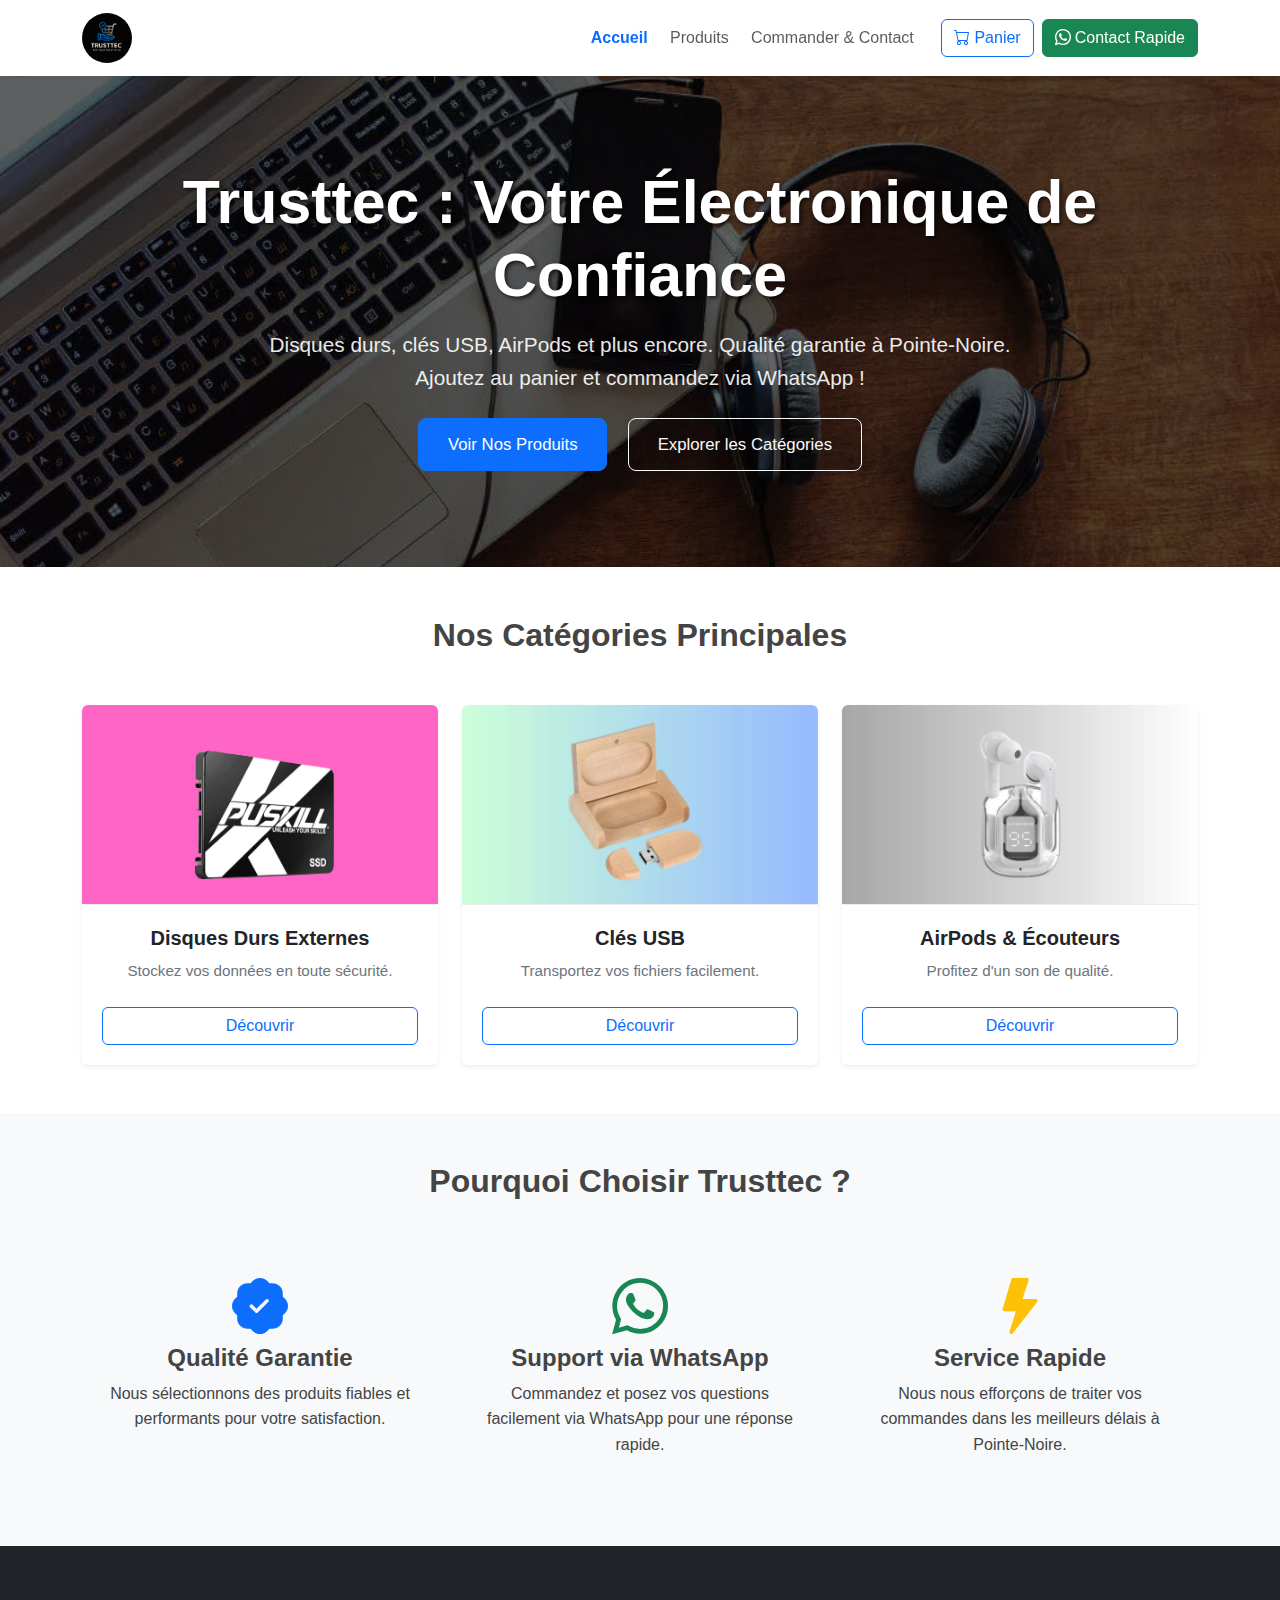
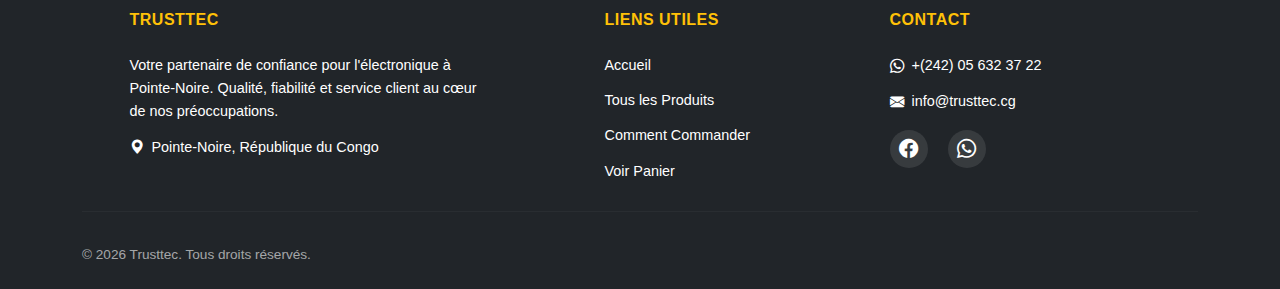
<file: index.html>
<!doctype html>
<html lang="fr">
<head>
    <meta charset="utf-8">
    <meta name="viewport" content="width=device-width, initial-scale=1">
    <!-- Titre mis à jour -->
    <title>Trusttec - Électronique Fiable à Pointe-Noire (Disques Durs, Clés USB, AirPods)</title>
    <!-- Description mise à jour -->
    <meta name="description" content="Votre fournisseur de confiance pour disques durs, clés USB, AirPods et autres produits électroniques de qualité à Pointe-Noire. Panier et commande facile via WhatsApp.">

    <!-- Bootstrap CSS -->
    <link href="https://cdn.jsdelivr.net/npm/bootstrap@5.3.3/dist/css/bootstrap.min.css" rel="stylesheet" integrity="sha384-QWTKZyjpPEjISv5WaRU9OFeRpok6YctnYmDr5pNlyT2bRjXh0JMhjY6hW+ALEwIH" crossorigin="anonymous">
    <!-- Bootstrap Icons -->
    <link rel="stylesheet" href="https://cdn.jsdelivr.net/npm/bootstrap-icons@1.11.3/font/bootstrap-icons.min.css">
    <!-- Votre CSS personnalisé -->
    <link rel="stylesheet" href="css/style.css">
    <!-- Favicon -->
    <link rel="icon" href="images/favicon.png" type="image/png">
</head>
<body>

    <!-- Barre de Navigation -->
    <nav class="navbar navbar-expand-lg navbar-light bg-white shadow-sm sticky-top">
        <div class="container">
            <!-- Logo -->
            <a class="navbar-brand" href="index.html">
                <img src="Images/ChatGPT Image 31 mars 2025, 22_32_48.webp" alt="Logo Trusttec" height="40">
            </a>

            <!-- Bouton Panier pour Mobile (<lg) -->
            <button class="btn btn-outline-primary position-relative d-inline-block d-lg-none ms-auto me-2" type="button" data-bs-toggle="modal" data-bs-target="#cartModal" title="Voir le panier">
                <i class="bi bi-cart"></i>
                <span class="visually-hidden">Panier</span>
                <!-- MODIFIÉ: id remplacé par class -->
                <span class="cart-count-badge position-absolute top-0 start-100 translate-middle badge rounded-pill bg-danger" style="display: none;">0</span>
            </button>

            <!-- Bouton Burger (Toggler) -->
            <button class="navbar-toggler" type="button" data-bs-toggle="collapse" data-bs-target="#navbarNav" aria-controls="navbarNav" aria-expanded="false" aria-label="Toggle navigation">
                <span class="navbar-toggler-icon"></span>
            </button>

            <!-- Contenu Collapsible -->
            <div class="collapse navbar-collapse" id="navbarNav">
                <ul class="navbar-nav ms-auto mb-2 mb-lg-0 align-items-lg-center">
                    <li class="nav-item">
                        <a class="nav-link active" aria-current="page" href="index.html">Accueil</a>
                    </li>
                    <li class="nav-item">
                        <a class="nav-link" href="produits.html">Produits</a>
                    </li>
                    <li class="nav-item">
                        <a class="nav-link" href="contact.html">Commander & Contact</a>
                    </li>
                </ul>

                <!-- Bouton Panier pour Bureau (>=lg) -->
                <button class="btn btn-outline-primary ms-lg-3 position-relative d-none d-lg-inline-block" type="button" data-bs-toggle="modal" data-bs-target="#cartModal">
                    <i class="bi bi-cart"></i> Panier
                    <!-- MODIFIÉ: id remplacé par class -->
                    <span class="cart-count-badge position-absolute top-0 start-100 translate-middle badge rounded-pill bg-danger" style="display: none;">
                        0
                        <span class="visually-hidden">articles dans le panier</span>
                    </span>
                </button>

                <!-- Bouton Contact Rapide Bureau (>=lg) -->
                 <a href="https://wa.me/242056323722?text=Bonjour%20Trusttec%2C%20j'aimerais%20avoir%20des%20renseignements." class="btn btn-success ms-lg-2 d-none d-lg-inline-block" target="_blank">
                    <i class="bi bi-whatsapp me-1"></i>Contact Rapide
                </a>

                <!-- Optionnel: Bouton Contact Rapide pour Mobile (<lg) -->
                <div class="d-lg-none mt-3 border-top pt-3">
                    <a href="https://wa.me/242056323722?text=Bonjour%20Trusttec%2C%20j'aimerais%20avoir%20des%20renseignements." class="btn btn-success w-100" target="_blank">
                        <i class="bi bi-whatsapp me-1"></i>Contact Rapide
                    </a>
                </div>
            </div>
        </div>
    </nav>
    <!-- Fin Barre de Navigation -->

    <!-- Hero Section -->
    <header class="hero-section text-white text-center d-flex align-items-center">
        <div class="container">
            <h1 class="display-4 fw-bold">Trusttec : Votre Électronique de Confiance</h1>
            <p class="lead my-3">Disques durs, clés USB, AirPods et plus encore. Qualité garantie à Pointe-Noire. Ajoutez au panier et commandez via WhatsApp !</p>
            <a href="produits.html" class="btn btn-primary btn-lg me-2 mb-2 mb-md-0">Voir Nos Produits</a>
            <a href="#categories" class="btn btn-outline-light btn-lg mb-2 mb-md-0">Explorer les Catégories</a>
        </div>
    </header>

    <!-- Section Catégories -->
    <section id="categories" class="py-5">
        <div class="container">
            <h2 class="text-center mb-5 fw-bold">Nos Catégories Principales</h2>
            <div class="row g-4">
                <!-- Catégorie Disques Durs -->
                <div class="col-md-4">
                    <div class="card category-card text-center shadow-sm h-100">
                         <img src="Images/ChatGPT Image 2 avr. 2025, 09_37_47.webp" class="card-img-top category-image" alt="Disques Durs">
                        <div class="card-body d-flex flex-column">
                            <h5 class="card-title fw-semibold">Disques Durs Externes</h5>
                            <p class="card-text">Stockez vos données en toute sécurité.</p>
                            <a href="produits.html#disques-durs" class="btn btn-outline-primary mt-auto">Découvrir</a>
                        </div>
                    </div>
                </div>
                 <!-- Catégorie Clés USB -->
                <div class="col-md-4">
                    <div class="card category-card text-center shadow-sm h-100">
                         <img src="Images/usb.webp" class="card-img-top category-image" alt="Clés USB">
                         <div class="card-body d-flex flex-column">
                            <h5 class="card-title fw-semibold">Clés USB</h5>
                            <p class="card-text">Transportez vos fichiers facilement.</p>
                            <a href="produits.html#cles-usb" class="btn btn-outline-primary mt-auto">Découvrir</a>
                        </div>
                    </div>
                </div>
                 <!-- Catégorie AirPods -->
                <div class="col-md-4">
                    <div class="card category-card text-center shadow-sm h-100">
                         <img src="Images/air.webp" class="card-img-top category-image" alt="AirPods">
                         <div class="card-body d-flex flex-column">
                            <h5 class="card-title fw-semibold">AirPods & Écouteurs</h5>
                            <p class="card-text">Profitez d'un son de qualité.</p>
                            <a href="produits.html#airpods" class="btn btn-outline-primary mt-auto">Découvrir</a>
                        </div>
                    </div>
                </div>
            </div>
        </div>
    </section>

     <!-- Section Pourquoi Nous Choisir -->
    <section class="bg-light py-5">
        <div class="container">
            <h2 class="text-center mb-5 fw-bold">Pourquoi Choisir Trusttec ?</h2>
            <div class="row text-center g-4">
                <div class="col-md-4">
                    <div class="p-4">
                         <i class="bi bi-patch-check-fill text-primary display-4 mb-3"></i>
                        <h4 class="fw-semibold">Qualité Garantie</h4>
                        <p>Nous sélectionnons des produits fiables et performants pour votre satisfaction.</p>
                    </div>
                </div>
                <div class="col-md-4">
                     <div class="p-4">
                        <i class="bi bi-whatsapp text-success display-4 mb-3"></i>
                        <h4 class="fw-semibold">Support via WhatsApp</h4>
                        <p>Commandez et posez vos questions facilement via WhatsApp pour une réponse rapide.</p>
                     </div>
                </div>
                <div class="col-md-4">
                     <div class="p-4">
                        <i class="bi bi-lightning-fill text-warning display-4 mb-3"></i>
                        <h4 class="fw-semibold">Service Rapide</h4>
                        <p>Nous nous efforçons de traiter vos commandes dans les meilleurs délais à Pointe-Noire.</p>
                     </div>
                </div>
            </div>
        </div>
    </section>

    <!-- Pied de Page -->
    <footer class="bg-dark text-white pt-5 pb-4">
        <div class="container text-center text-md-start">
             <div class="row">
                <div class="col-md-4 col-lg-4 mx-auto mt-3">
                     <h5 class="text-uppercase mb-4 fw-bold text-warning">Trusttec</h5>
                     <p>Votre partenaire de confiance pour l'électronique à Pointe-Noire. Qualité, fiabilité et service client au cœur de nos préoccupations.</p>
                     <p><i class="bi bi-geo-alt-fill me-2"></i>Pointe-Noire, République du Congo</p>
                </div>
                <div class="col-md-3 col-lg-2 mx-auto mt-3">
                    <h5 class="text-uppercase mb-4 fw-bold text-warning">Liens Utiles</h5>
                    <p><a href="index.html" class="text-white text-decoration-none">Accueil</a></p>
                    <p><a href="produits.html" class="text-white text-decoration-none">Tous les Produits</a></p>
                    <p><a href="contact.html" class="text-white text-decoration-none">Comment Commander</a></p>
                    <p><a href="#cartModal" data-bs-toggle="modal" data-bs-target="#cartModal" class="text-white text-decoration-none">Voir Panier</a></p>
                </div>
                <div class="col-md-4 col-lg-3 mx-auto mt-3">
                     <h5 class="text-uppercase mb-4 fw-bold text-warning">Contact</h5>
                     <p><i class="bi bi-whatsapp me-2"></i><a href="https://wa.me/242056323722?text=Bonjour%20Trusttec" class="text-white text-decoration-none" target="_blank">+(242) 05 632 37 22</a></p>
                     <p><i class="bi bi-envelope-fill me-2"></i>info@trusttec.cg</p>
                     <div class="mt-3">
                         <a href="https://www.facebook.com/profile.php?id=61574476228813" class="text-white me-3 fs-4" target="_blank"><i class="bi bi-facebook"></i></a>
                         <a href="https://wa.me/242056323722" class="text-white me-3 fs-4" target="_blank"><i class="bi bi-whatsapp"></i></a>
                     </div>
                </div>
            </div>
            <hr class="my-3">
            <div class="row align-items-center">
                <div class="col-md-7 col-lg-8">
                    <p class="text-center text-md-start mb-0">© <span id="current-year"></span> Trusttec. Tous droits réservés.</p>
                </div>
            </div>
        </div>
    </footer>

    <!-- Modal Panier -->
    <div class="modal fade" id="cartModal" tabindex="-1" aria-labelledby="cartModalLabel" aria-hidden="true">
        <div class="modal-dialog modal-lg modal-dialog-scrollable">
            <div class="modal-content">
                <div class="modal-header">
                    <h5 class="modal-title" id="cartModalLabel"><i class="bi bi-cart-check-fill me-2"></i>Votre Panier</h5>
                    <button type="button" class="btn-close" data-bs-dismiss="modal" aria-label="Close"></button>
                </div>
                <div class="modal-body">
                    <div id="cart-items-container">
                        <!-- Injecté par JS -->
                    </div>
                    <div id="cart-empty-msg" class="text-center py-5" style="display: none;">
                        <i class="bi bi-emoji-frown fs-1 text-muted"></i>
                        <p class="mt-3">Votre panier est actuellement vide.</p>
                        <button type="button" class="btn btn-primary mt-2" data-bs-dismiss="modal" onclick="window.location.href='produits.html'">Commencer vos achats</button>
                    </div>
                </div>
                 <div class="modal-footer justify-content-between flex-column flex-sm-row">
                    <div class="mb-2 mb-sm-0">
                        <h4 class="mb-0">Total : <span id="cart-total-price" class="fw-bold text-primary">0 XAF</span></h4>
                    </div>
                    <div class="modal-footer-buttons d-flex flex-column flex-sm-row gap-2 w-100 w-sm-auto">
                        <button type="button" class="btn btn-outline-danger order-sm-1" id="clear-cart-btn" title="Vider le panier"><i class="bi bi-trash"></i> <span class="d-sm-none">Vider</span></button>
                        <button type="button" class="btn btn-secondary order-sm-2" data-bs-dismiss="modal">Continuer les achats</button>
                        <a href="#" id="whatsapp-order-btn" class="btn btn-success order-sm-3" target="_blank"><i class="bi bi-whatsapp me-1"></i> Commander via WhatsApp</a>
                    </div>
                </div>
            </div>
        </div>
    </div>


    <!-- Bootstrap JS Bundle -->
    <script src="https://cdn.jsdelivr.net/npm/bootstrap@5.3.3/dist/js/bootstrap.bundle.min.js" integrity="sha384-YvpcrYf0tY3lHB60NNkmXc5s9fDVZLESaAA55NDzOxhy9GkcIdslK1eN7N6jIeHz" crossorigin="anonymous"></script>
    <!-- Script Panier -->
    <script src="js/cart.js"></script>
    <!-- Script pour l'année en cours -->
    <script>
        document.getElementById('current-year').textContent = new Date().getFullYear();
    </script>
</body>
</html>
</file>
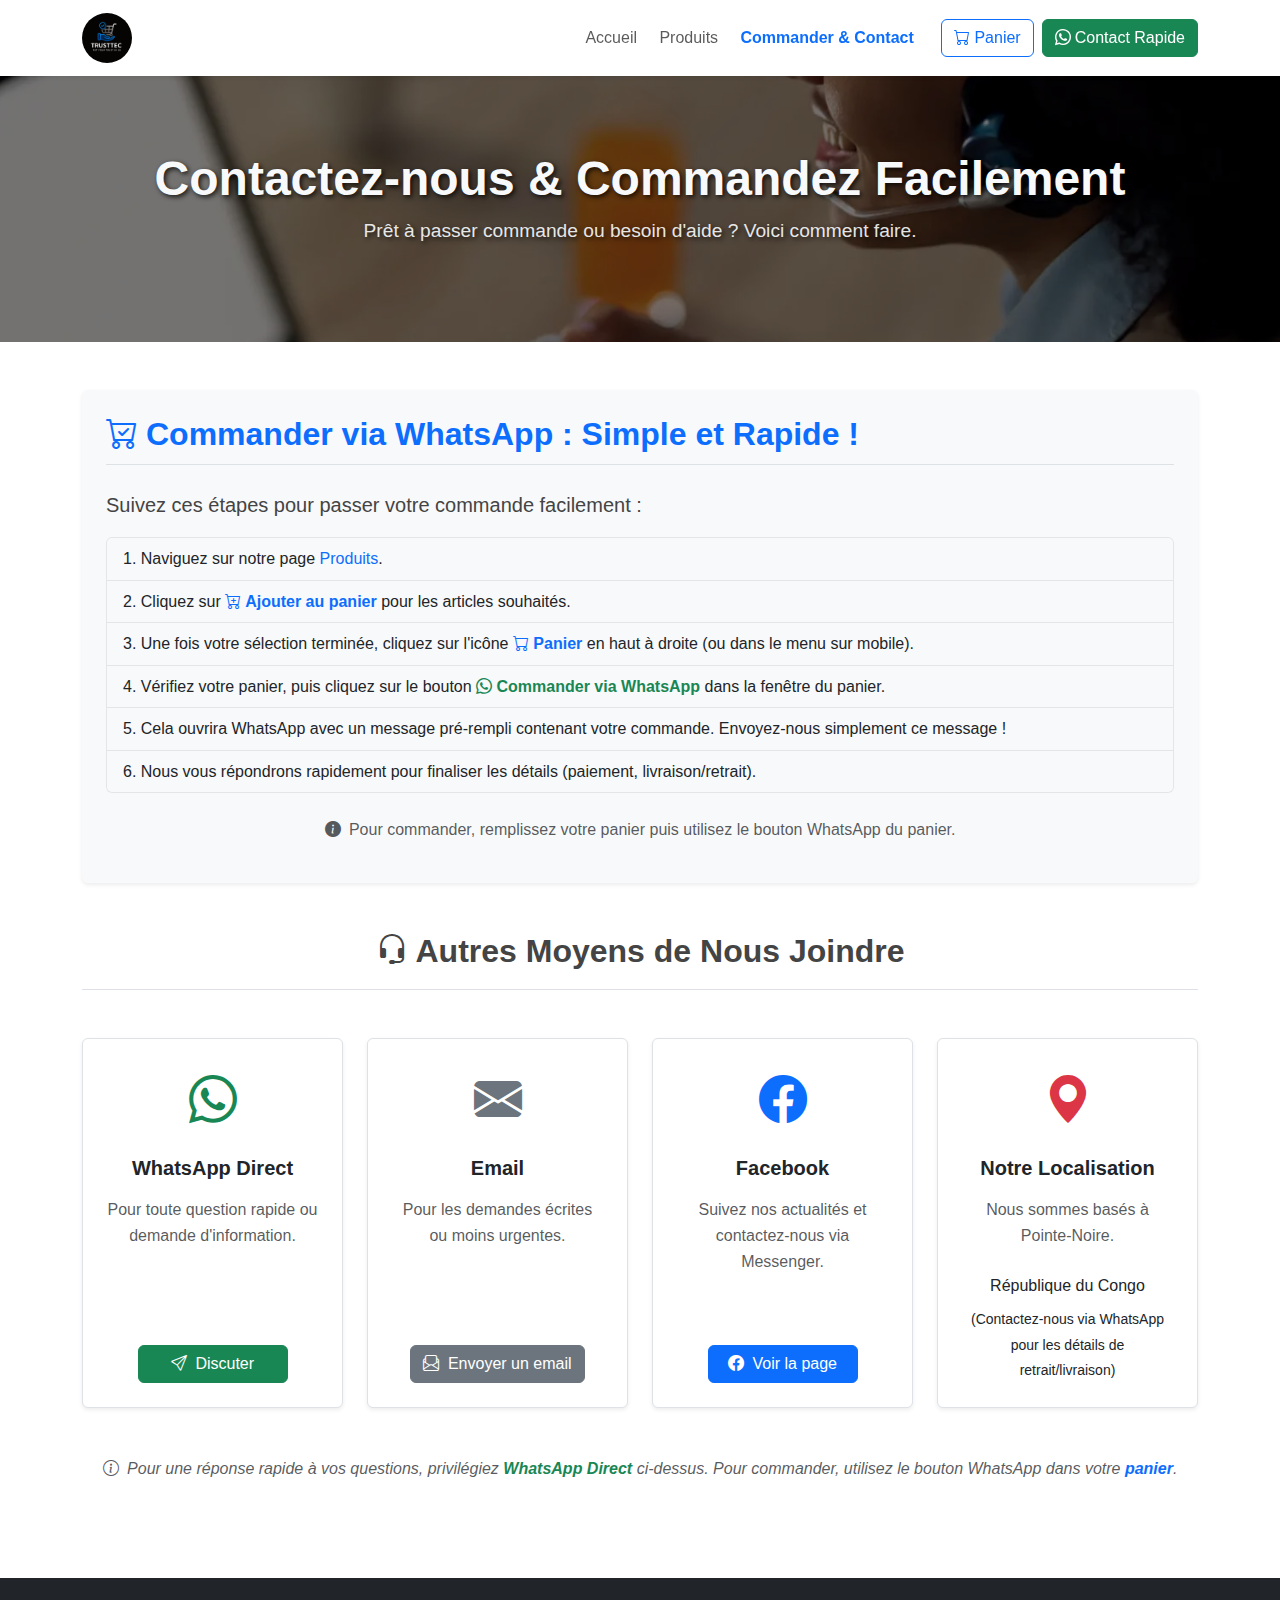
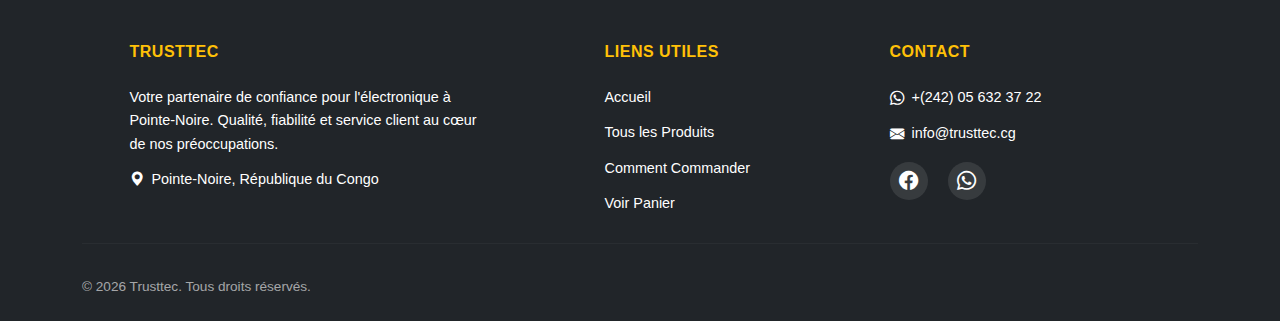
<file: contact.html>
<!doctype html>
<html lang="fr">
<head>
    <meta charset="utf-8">
    <meta name="viewport" content="width=device-width, initial-scale=1">
    <!-- Titre spécifique à la page contact -->
    <title>Contact & Commande - Trusttec | Commandez via WhatsApp</title>
    <!-- Description spécifique -->
    <meta name="description" content="Contactez Trusttec à Pointe-Noire pour commander vos disques durs, clés USB, AirPods ou obtenir de l'aide. Commande simple via WhatsApp.">

    <!-- Bootstrap CSS -->
    <link href="https://cdn.jsdelivr.net/npm/bootstrap@5.3.3/dist/css/bootstrap.min.css" rel="stylesheet" integrity="sha384-QWTKZyjpPEjISv5WaRU9OFeRpok6YctnYmDr5pNlyT2bRjXh0JMhjY6hW+ALEwIH" crossorigin="anonymous">
    <!-- Bootstrap Icons -->
    <link rel="stylesheet" href="https://cdn.jsdelivr.net/npm/bootstrap-icons@1.11.3/font/bootstrap-icons.min.css">
    <!-- Votre CSS personnalisé -->
    <link rel="stylesheet" href="css/style.css"> <!-- Chemin vers votre fichier CSS final -->
    <!-- Favicon -->
    <link rel="icon" href="images/favicon.png" type="image/png"> <!-- Assurez-vous que ce chemin est correct -->

    <!-- Le bloc <style> a été supprimé d'ici car les styles sont maintenant dans style.css -->

</head>
<body>

<!-- Barre de Navigation (Identique à index.html) -->
<nav class="navbar navbar-expand-lg navbar-light bg-white shadow-sm sticky-top">
    <div class="container">
        <a class="navbar-brand" href="index.html">
            <img src="Images/ChatGPT Image 31 mars 2025, 22_32_48.webp" alt="Logo Trusttec" height="40"> <!-- Logo .png comme index.html -->
        </a>
        <button class="btn btn-outline-primary position-relative d-inline-block d-lg-none ms-auto me-2" type="button" data-bs-toggle="modal" data-bs-target="#cartModal" title="Voir le panier">
            <i class="bi bi-cart"></i>
            <span class="visually-hidden">Panier</span>
            <span class="cart-count-badge position-absolute top-0 start-100 translate-middle badge rounded-pill bg-danger" style="display: none;">0</span>
        </button>
        <button class="navbar-toggler" type="button" data-bs-toggle="collapse" data-bs-target="#navbarNav" aria-controls="navbarNav" aria-expanded="false" aria-label="Toggle navigation">
            <span class="navbar-toggler-icon"></span>
        </button>
        <div class="collapse navbar-collapse" id="navbarNav">
            <ul class="navbar-nav ms-auto mb-2 mb-lg-0 align-items-lg-center">
                <li class="nav-item">
                    <a class="nav-link" href="index.html">Accueil</a>
                </li>
                <li class="nav-item">
                    <a class="nav-link" href="produits.html">Produits</a>
                </li>
                <li class="nav-item">
                    <a class="nav-link active" aria-current="page" href="contact.html">Commander & Contact</a> <!-- 'active' est ici -->
                </li>
            </ul>
            <button class="btn btn-outline-primary ms-lg-3 position-relative d-none d-lg-inline-block" type="button" data-bs-toggle="modal" data-bs-target="#cartModal">
                <i class="bi bi-cart"></i> Panier
                <span class="cart-count-badge position-absolute top-0 start-100 translate-middle badge rounded-pill bg-danger" style="display: none;">
                    0 <span class="visually-hidden">articles dans le panier</span>
                </span>
            </button>
             <a href="https://wa.me/242056323722?text=Bonjour%20Trusttec%2C%20j'aimerais%20avoir%20des%20renseignements." class="btn btn-success ms-lg-2 d-none d-lg-inline-block" target="_blank">
                <i class="bi bi-whatsapp me-1"></i>Contact Rapide
            </a>
            <div class="d-lg-none mt-3 border-top pt-3">
                <a href="https://wa.me/242056323722?text=Bonjour%20Trusttec%2C%20j'aimerais%20avoir%20des%20renseignements." class="btn btn-success w-100" target="_blank">
                    <i class="bi bi-whatsapp me-1"></i>Contact Rapide
                </a>
            </div>
        </div>
    </div>
</nav>
<!-- Fin Barre de Navigation -->

<!-- Section Titre Contact avec Image de Fond -->
<!-- Assurez-vous que l'image définie dans .contact-title-section (style.css) existe -->
<section class="page-title-section-bg contact-title-section">
    <div class="container text-center">
        <h1 class="display-5 fw-bold">Contactez-nous & Commandez Facilement</h1>
        <p class="lead">Prêt à passer commande ou besoin d'aide ? Voici comment faire.</p>
    </div>
</section>

<!-- Contenu Principal -->
<main class="container my-5">

    <!-- Section Comment Commander -->
    <section id="comment-commander" class="mb-5 p-4 bg-light rounded shadow-sm">
        <h2 class="mb-4 fw-bold text-primary border-bottom pb-2"><i class="bi bi-cart-check me-2"></i>Commander via WhatsApp : Simple et Rapide !</h2>
        <p class="lead">Suivez ces étapes pour passer votre commande facilement :</p>
        <ol class="list-group list-group-numbered mb-4">
            <li class="list-group-item">Naviguez sur notre page <a href="produits.html">Produits</a>.</li>
            <li class="list-group-item">Cliquez sur <strong class="text-primary"><i class="bi bi-cart-plus"></i> Ajouter au panier</strong> pour les articles souhaités.</li>
            <li class="list-group-item">Une fois votre sélection terminée, cliquez sur l'icône <strong class="text-primary"><i class="bi bi-cart"></i> Panier</strong> en haut à droite (ou dans le menu sur mobile).</li>
            <li class="list-group-item">Vérifiez votre panier, puis cliquez sur le bouton <strong class="text-success"><i class="bi bi-whatsapp"></i> Commander via WhatsApp</strong> dans la fenêtre du panier.</li>
            <li class="list-group-item">Cela ouvrira WhatsApp avec un message pré-rempli contenant votre commande. Envoyez-nous simplement ce message !</li>
            <li class="list-group-item">Nous vous répondrons rapidement pour finaliser les détails (paiement, livraison/retrait).</li>
        </ol>
         <p class="mt-3 text-center text-muted">
            <i class="bi bi-info-circle-fill me-1"></i> Pour commander, remplissez votre panier puis utilisez le bouton WhatsApp du panier.
        </p>
    </section>

    <!-- Section Autres Moyens de Contact -->
    <section id="autres-contacts" class="mb-5">
        <h2 class="mb-5 fw-bold text-center border-bottom pb-3"><i class="bi bi-headset me-2"></i>Autres Moyens de Nous Joindre</h2>
        <!-- align-items-stretch sur la ROW pour égaliser hauteur des colonnes -->
        <div class="row g-4 justify-content-center d-flex align-items-stretch">

            <!-- Carte Contact WhatsApp Direct -->
            <div class="col-md-6 col-lg-3">
                <!-- h-100 sur la carte pour qu'elle prenne la hauteur étirée de la colonne -->
                <div class="card h-100 text-center shadow-sm contact-card">
                    <div class="card-body"> <!-- Styles pour .contact-card .card-body sont dans style.css -->
                        <i class="bi bi-whatsapp contact-icon text-success"></i> <!-- Styles pour .contact-icon dans style.css -->
                        <h5 class="card-title fw-semibold mb-3">WhatsApp Direct</h5>
                        <p class="card-text text-muted mb-3">Pour toute question rapide ou demande d'information.</p>
                        <a href="https://wa.me/242056323722?text=Bonjour%20Trusttec" class="btn btn-success mt-auto" target="_blank">
                           <i class="bi bi-send me-1"></i> Discuter
                        </a>
                    </div>
                </div>
            </div>

            <!-- Carte Contact Email -->
            <div class="col-md-6 col-lg-3">
                <div class="card h-100 text-center shadow-sm contact-card">
                    <div class="card-body">
                        <i class="bi bi-envelope-fill contact-icon text-secondary"></i>
                        <h5 class="card-title fw-semibold mb-3">Email</h5>
                        <p class="card-text text-muted mb-3">Pour les demandes écrites ou moins urgentes.</p>
                        <a href="mailto:info@trusttec.cg" class="btn btn-secondary mt-auto">
                           <i class="bi bi-envelope-paper me-1"></i> Envoyer un email
                        </a>
                    </div>
                </div>
            </div>

            <!-- Carte Contact Facebook -->
            <div class="col-md-6 col-lg-3">
                <div class="card h-100 text-center shadow-sm contact-card">
                    <div class="card-body">
                        <i class="bi bi-facebook contact-icon text-primary"></i>
                        <h5 class="card-title fw-semibold mb-3">Facebook</h5>
                        <p class="card-text text-muted mb-3">Suivez nos actualités et contactez-nous via Messenger.</p>
                        <a href="https://www.facebook.com/profile.php?id=61574476228813" class="btn btn-primary mt-auto" target="_blank">
                           <i class="bi bi-facebook me-1"></i> Voir la page
                        </a>
                    </div>
                </div>
            </div>

            <!-- Carte Adresse/Localisation -->
            <div class="col-md-6 col-lg-3">
                <div class="card h-100 text-center shadow-sm contact-card">
                    <!-- justify-content-center car pas de bouton mt-auto -->
                    <div class="card-body justify-content-center">
                        <i class="bi bi-geo-alt-fill contact-icon text-danger"></i>
                        <h5 class="card-title fw-semibold mb-3">Notre Localisation</h5>
                        <p class="card-text text-muted">Nous sommes basés à Pointe-Noire.</p>
                        <p class="card-text fw-medium mt-2 mb-0">République du Congo</p>
                        <p class="card-text mt-2"><small>(Contactez-nous via WhatsApp pour les détails de retrait/livraison)</small></p>
                    </div>
                </div>
            </div>

        </div>
         <p class="mt-5 text-center text-muted fst-italic">
            <i class="bi bi-info-circle me-1"></i> Pour une réponse rapide à vos questions, privilégiez <strong class="text-success">WhatsApp Direct</strong> ci-dessus. Pour commander, utilisez le bouton WhatsApp dans votre <strong class="text-primary">panier</strong>.
        </p>
    </section>

</main>

<!-- Pied de Page (Exactement celui de index.html) -->
<footer class="bg-dark text-white pt-5 pb-4">
    <div class="container text-center text-md-start">
         <div class="row">
            <div class="col-md-4 col-lg-4 mx-auto mt-3">
                 <h5 class="text-uppercase mb-4 fw-bold text-warning">Trusttec</h5>
                 <p>Votre partenaire de confiance pour l'électronique à Pointe-Noire. Qualité, fiabilité et service client au cœur de nos préoccupations.</p>
                 <p><i class="bi bi-geo-alt-fill me-2"></i>Pointe-Noire, République du Congo</p>
            </div>
            <div class="col-md-3 col-lg-2 mx-auto mt-3">
                <h5 class="text-uppercase mb-4 fw-bold text-warning">Liens Utiles</h5>
                <p><a href="index.html" class="text-white text-decoration-none">Accueil</a></p>
                <p><a href="produits.html" class="text-white text-decoration-none">Tous les Produits</a></p>
                <p><a href="contact.html" class="text-white text-decoration-none">Comment Commander</a></p>
                <p><a href="#cartModal" data-bs-toggle="modal" data-bs-target="#cartModal" class="text-white text-decoration-none">Voir Panier</a></p>
            </div>
            <div class="col-md-4 col-lg-3 mx-auto mt-3">
                 <h5 class="text-uppercase mb-4 fw-bold text-warning">Contact</h5>
                 <p><i class="bi bi-whatsapp me-2"></i><a href="https://wa.me/242056323722?text=Bonjour%20Trusttec" class="text-white text-decoration-none" target="_blank">+(242) 05 632 37 22</a></p>
                 <p><i class="bi bi-envelope-fill me-2"></i>info@trusttec.cg</p>
                 <div class="mt-3"> <!-- Pas de classe 'social-links' -->
                     <a href="https://www.facebook.com/profile.php?id=61574476228813" class="text-white me-3 fs-4" target="_blank"><i class="bi bi-facebook"></i></a>
                     <a href="https://wa.me/242056323722" class="text-white me-3 fs-4" target="_blank"><i class="bi bi-whatsapp"></i></a>
                 </div>
            </div>
        </div>
        <hr class="my-3">
        <div class="row align-items-center">
            <div class="col-md-7 col-lg-8">
                <p class="text-center text-md-start mb-0">© <span id="current-year"></span> Trusttec. Tous droits réservés.</p> <!-- Pas de classe 'copyright' -->
            </div>
        </div>
    </div>
</footer>

<!-- Modal Panier (Identique à index.html) -->
<div class="modal fade" id="cartModal" tabindex="-1" aria-labelledby="cartModalLabel" aria-hidden="true">
    <div class="modal-dialog modal-lg modal-dialog-scrollable">
        <div class="modal-content">
            <div class="modal-header">
                <h5 class="modal-title" id="cartModalLabel"><i class="bi bi-cart-check-fill me-2"></i>Votre Panier</h5>
                <button type="button" class="btn-close" data-bs-dismiss="modal" aria-label="Close"></button>
            </div>
            <div class="modal-body">
                <div id="cart-items-container">
                    <!-- Injecté par JS -->
                </div>
                <div id="cart-empty-msg" class="text-center py-5" style="display: none;">
                    <i class="bi bi-emoji-frown fs-1 text-muted"></i>
                    <p class="mt-3">Votre panier est actuellement vide.</p>
                    <button type="button" class="btn btn-primary mt-2" data-bs-dismiss="modal" onclick="window.location.href='produits.html'">Commencer vos achats</button>
                </div>
            </div>
             <div class="modal-footer justify-content-between flex-column flex-sm-row">
                <div class="mb-2 mb-sm-0"> <!-- Pas d'ID cart-total-container -->
                    <h4 class="mb-0">Total : <span id="cart-total-price" class="fw-bold text-primary">0 XAF</span></h4>
                </div>
                <div class="modal-footer-buttons d-flex flex-column flex-sm-row gap-2 w-100 w-sm-auto">
                    <button type="button" class="btn btn-outline-danger order-sm-1" id="clear-cart-btn" title="Vider le panier"><i class="bi bi-trash"></i> <span class="d-sm-none">Vider</span></button>
                    <button type="button" class="btn btn-secondary order-sm-2" data-bs-dismiss="modal">Continuer les achats</button>
                    <a href="#" id="whatsapp-order-btn" class="btn btn-success order-sm-3" target="_blank"><i class="bi bi-whatsapp me-1"></i> Commander via WhatsApp</a>
                </div>
            </div>
        </div>
    </div>
</div>

<!-- Scripts -->
<script src="https://cdn.jsdelivr.net/npm/bootstrap@5.3.3/dist/js/bootstrap.bundle.min.js" integrity="sha384-YvpcrYf0tY3lHB60NNkmXc5s9fDVZLESaAA55NDzOxhy9GkcIdslK1eN7N6jIeHz" crossorigin="anonymous"></script>
<script src="js/cart.js"></script> <!-- Assurez-vous que ce chemin est correct -->
<script>
    document.getElementById('current-year').textContent = new Date().getFullYear();

    // Fonction formatPrice (si nécessaire ou si non définie globalement par cart.js)
    function formatPrice(price) {
         const numericPrice = Number(price);
        if (isNaN(numericPrice)) {
            return 'Prix invalide';
        }
        return numericPrice.toLocaleString('fr-FR', { style: 'currency', currency: 'XAF', minimumFractionDigits: 0, maximumFractionDigits: 0 }).replace('FCFA', 'XAF').trim();
    }
</script>
</body>
</html>
</file>
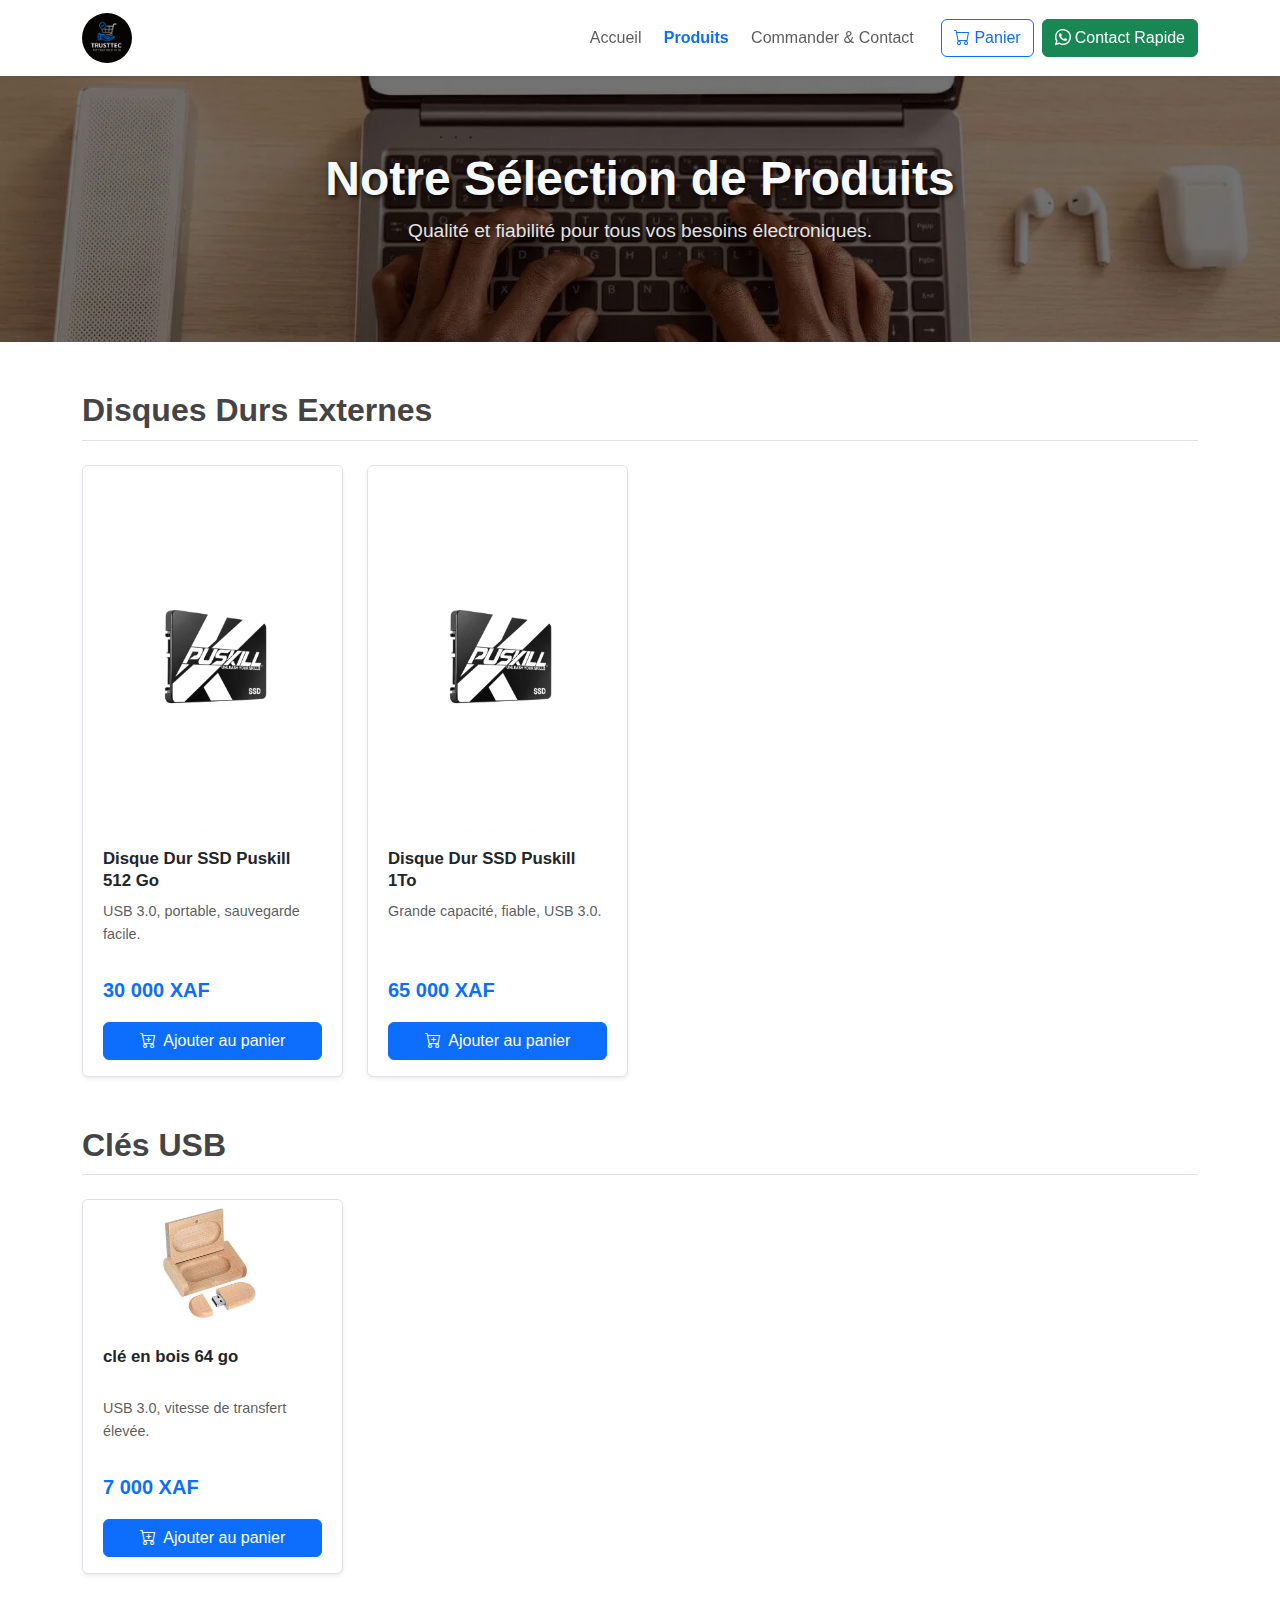
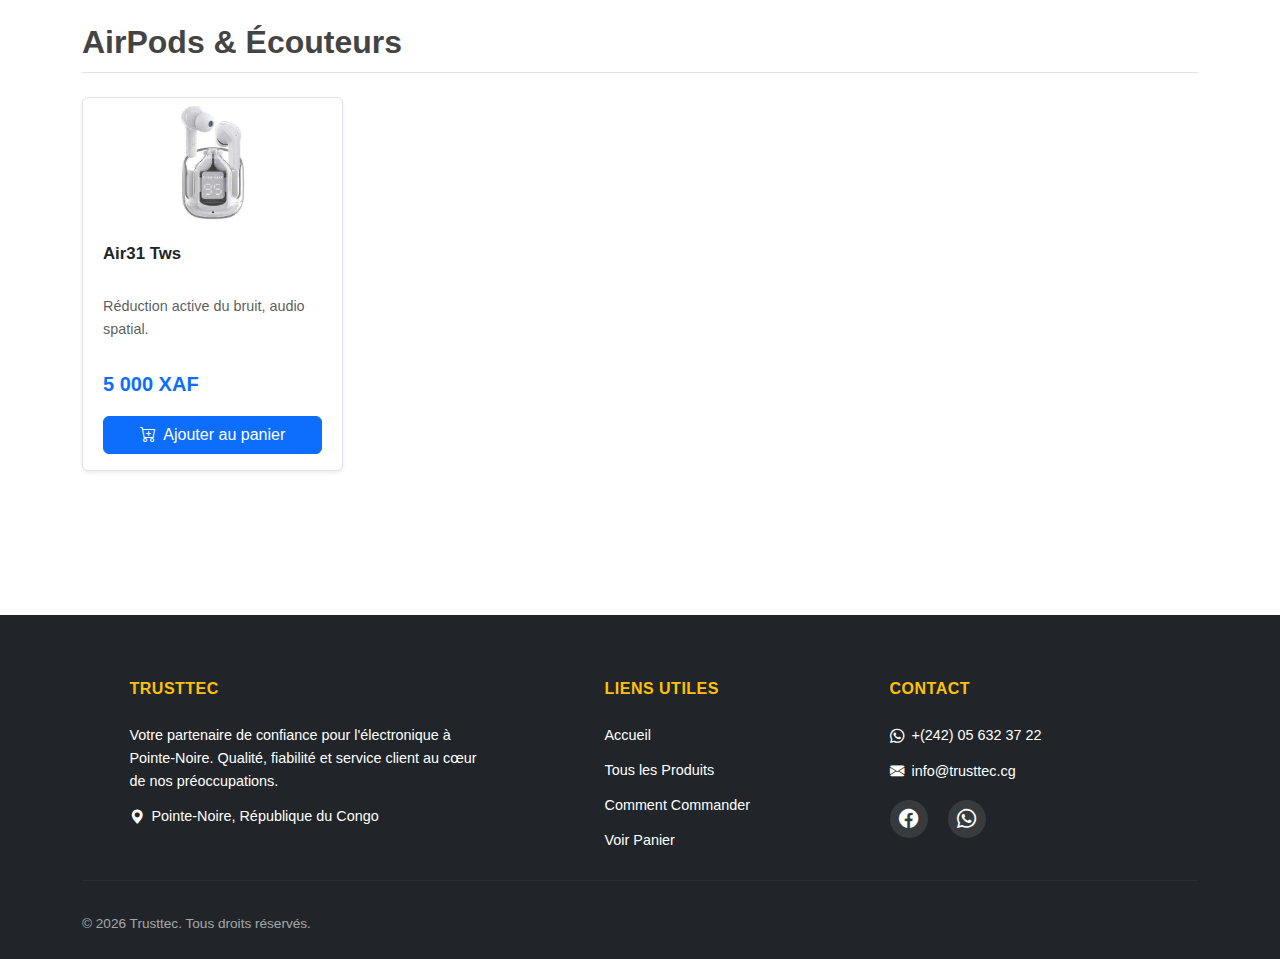
<file: produits.html>
<!doctype html>
<html lang="fr">
<head>
    <meta charset="utf-8">
    <meta name="viewport" content="width=device-width, initial-scale=1">
    <title>Nos Produits - Trusttec | Disques Durs, Clés USB, AirPods</title>
    <meta name="description" content="Découvrez notre sélection de disques durs externes, clés USB rapides et AirPods authentiques disponibles chez Trusttec à Pointe-Noire. Ajoutez au panier et commandez facilement via WhatsApp.">

    <!-- Bootstrap CSS -->
    <link href="https://cdn.jsdelivr.net/npm/bootstrap@5.3.3/dist/css/bootstrap.min.css" rel="stylesheet" integrity="sha384-QWTKZyjpPEjISv5WaRU9OFeRpok6YctnYmDr5pNlyT2bRjXh0JMhjY6hW+ALEwIH" crossorigin="anonymous">
    <!-- Bootstrap Icons -->
    <link rel="stylesheet" href="https://cdn.jsdelivr.net/npm/bootstrap-icons@1.11.3/font/bootstrap-icons.min.css">
    <!-- Votre CSS personnalisé -->
    <link rel="stylesheet" href="css/style.css">
    <!-- Favicon -->
    <link rel="icon" href="images/favicon.png" type="image/png">
</head>
<body>

    <!-- Barre de Navigation -->
    <nav class="navbar navbar-expand-lg navbar-light bg-white shadow-sm sticky-top">
        <div class="container">
             <!-- Logo -->
            <a class="navbar-brand" href="index.html">
                <Img src="Images/ChatGPT Image 31 mars 2025, 22_32_48.webp" alt="Logo Trusttec" height="40">
            </a>

            <!-- Bouton Panier pour Mobile (<lg) -->
            <button class="btn btn-outline-primary position-relative d-inline-block d-lg-none ms-auto me-2" type="button" data-bs-toggle="modal" data-bs-target="#cartModal" title="Voir le panier">
                <i class="bi bi-cart"></i>
                <span class="visually-hidden">Panier</span>
                <!-- MODIFIÉ: id remplacé par class -->
                <span class="cart-count-badge position-absolute top-0 start-100 translate-middle badge rounded-pill bg-danger" style="display: none;">0</span>
            </button>

            <!-- Bouton Burger (Toggler) -->
            <button class="navbar-toggler" type="button" data-bs-toggle="collapse" data-bs-target="#navbarNav" aria-controls="navbarNav" aria-expanded="false" aria-label="Toggle navigation">
                <span class="navbar-toggler-icon"></span>
            </button>

            <!-- Contenu Collapsible -->
            <div class="collapse navbar-collapse" id="navbarNav">
                <ul class="navbar-nav ms-auto mb-2 mb-lg-0 align-items-lg-center">
                    <li class="nav-item">
                        <a class="nav-link" href="index.html">Accueil</a>
                    </li>
                    <li class="nav-item">
                        <a class="nav-link active" aria-current="page" href="produits.html">Produits</a>
                    </li>
                    <li class="nav-item">
                        <a class="nav-link" href="contact.html">Commander & Contact</a>
                    </li>
                </ul>

                 <!-- Bouton Panier pour Bureau (>=lg) -->
                <button class="btn btn-outline-primary ms-lg-3 position-relative d-none d-lg-inline-block" type="button" data-bs-toggle="modal" data-bs-target="#cartModal">
                    <i class="bi bi-cart"></i> Panier
                    <!-- MODIFIÉ: id remplacé par class -->
                    <span class="cart-count-badge position-absolute top-0 start-100 translate-middle badge rounded-pill bg-danger" style="display: none;">
                        0
                        <span class="visually-hidden">articles dans le panier</span>
                    </span>
                </button>

                <!-- Bouton Contact Rapide Bureau (>=lg) -->
                 <a href="https://wa.me/242056323722?text=Bonjour%20Trusttec%2C%20j'aimerais%20avoir%20des%20renseignements." class="btn btn-success ms-lg-2 d-none d-lg-inline-block" target="_blank">
                    <i class="bi bi-whatsapp me-1"></i>Contact Rapide
                </a>

                <!-- Optionnel: Bouton Contact Rapide pour Mobile (<lg) -->
                <div class="d-lg-none mt-3 border-top pt-3">
                    <a href="https://wa.me/242056323722?text=Bonjour%20Trusttec%2C%20j'aimerais%20avoir%20des%20renseignements." class="btn btn-success w-100" target="_blank">
                        <i class="bi bi-whatsapp me-1"></i>Contact Rapide
                    </a>
                </div>
            </div>
        </div>
    </nav>
    <!-- Fin Barre de Navigation -->

     <!-- Section Titre Produits -->
    <section class="page-title-section-bg product-title-section">
        <div class="container text-center">
            <h1 class="display-5 fw-bold">Notre Sélection de Produits</h1>
            <p class="lead">Qualité et fiabilité pour tous vos besoins électroniques.</p>
        </div>
    </section>

    <!-- Grille de Produits -->
    <main class="container my-5">

        <!-- Section Disques Durs -->
        <section id="disques-durs" class="mb-5">
            <h2 class="mb-4 fw-bold border-bottom pb-2">Disques Durs Externes</h2>
            <div class="row row-cols-1 row-cols-sm-2 row-cols-lg-3 row-cols-xl-4 g-4">

                <!-- Produit 1 -->
                <div class="col">
                    <div class="card product-card h-100 shadow-sm">
                        <img src="Images/white.webp" class="card-img-top product-image" alt="Disque Dur SSD Puskill 512 Go">
                        <div class="card-body d-flex flex-column">
                            <h5 class="card-title fw-semibold">Disque Dur SSD Puskill 512 Go</h5>
                            <p class="card-text small text-muted flex-grow-1">USB 3.0, portable, sauvegarde facile.</p>
                            <p class="card-text fs-5 fw-bold text-primary mt-auto mb-3">30 000 XAF</p>
                            <button class="btn btn-primary w-100 add-to-cart-btn"
                                    data-id="DD001"
                                    data-name="Disque Dur SSD Puskill 512 Go"
                                    data-price="30000"
                                    data-img="Images/white.webp">
                                <i class="bi bi-cart-plus me-1"></i> Ajouter au panier
                            </button>
                        </div>
                    </div>
                </div>

                <!-- Produit 2 -->
                 <div class="col">
                    <div class="card product-card h-100 shadow-sm">
                        <img src="Images/white.webp" class="card-img-top product-image" alt="Disque Dur SSD Puskill 1To">
                        <div class="card-body d-flex flex-column">
                            <h5 class="card-title fw-semibold">Disque Dur SSD Puskill 1To</h5>
                            <p class="card-text small text-muted flex-grow-1">Grande capacité, fiable, USB 3.0.</p>
                            <p class="card-text fs-5 fw-bold text-primary mt-auto mb-3">65 000 XAF</p>
                            <button class="btn btn-primary w-100 add-to-cart-btn"
                                    data-id="DD002"
                                    data-name="Disque Dur SSD Puskill 1To"
                                    data-price="65000"
                                    data-img="Images/white.webp">
                                <i class="bi bi-cart-plus me-1"></i> Ajouter au panier
                            </button>
                        </div>
                    </div>
                </div>

            </div>
        </section>

        <!-- Section Clés USB -->
        <section id="cles-usb" class="mb-5">
             <h2 class="mb-4 fw-bold border-bottom pb-2">Clés USB</h2>
             <div class="row row-cols-1 row-cols-sm-2 row-cols-lg-3 row-cols-xl-4 g-4">

                <!-- Produit 3 -->
                <div class="col">
                    <div class="card product-card h-100 shadow-sm">
                        <img src="Images/wooden-pen-drive-1000x500-centered.jpg" class="card-img-top product-image" alt="clé en bois 64 go">
                        <div class="card-body d-flex flex-column">
                            <h5 class="card-title fw-semibold">clé en bois 64 go</h5>
                            <p class="card-text small text-muted flex-grow-1">USB 3.0, vitesse de transfert élevée.</p>
                            <p class="card-text fs-5 fw-bold text-primary mt-auto mb-3">7 000 XAF</p>
                            <button class="btn btn-primary w-100 add-to-cart-btn"
                                    data-id="USB001"
                                    data-name="clé en bois 64 go"
                                    data-price="7000"
                                    data-img="Images/wooden-pen-drive-1000x500-centered.jpg">
                               <i class="bi bi-cart-plus me-1"></i> Ajouter au panier
                            </button>
                        </div>
                    </div>
                </div>

             </div>
        </section>

         <!-- Section AirPods & Écouteurs -->
        <section id="airpods" class="mb-5">
             <h2 class="mb-4 fw-bold border-bottom pb-2">AirPods & Écouteurs</h2>
             <div class="row row-cols-1 row-cols-sm-2 row-cols-lg-3 row-cols-xl-4 g-4">

                <!-- Produit 5 -->
                <div class="col">
                    <div class="card product-card h-100 shadow-sm">
                        <img src="Images/Resized_Centered_Earbud_800x400.jpg" class="card-img-top product-image" alt="Air31 Tws">
                        <div class="card-body d-flex flex-column">
                            <h5 class="card-title fw-semibold">Air31 Tws</h5>
                            <p class="card-text small text-muted flex-grow-1">Réduction active du bruit, audio spatial.</p>
                            <p class="card-text fs-5 fw-bold text-primary mt-auto mb-3">5 000 XAF</p>
                             <button class="btn btn-primary w-100 add-to-cart-btn"
                                    data-id="AP001"
                                    data-name="Air31 Tws"
                                    data-price="5000"
                                    data-img="Images/Resized_Centered_Earbud_800x400.jpg">
                               <i class="bi bi-cart-plus me-1"></i> Ajouter au panier
                            </button>
                        </div>
                    </div>
                </div>

            </div>
        </section>

    </main>

     <!-- Pied de Page -->
     <footer class="bg-dark text-white pt-5 pb-4 mt-5">
        <div class="container text-center text-md-start">
             <div class="row">
                 <div class="col-md-4 col-lg-4 mx-auto mt-3">
                     <h5 class="text-uppercase mb-4 fw-bold text-warning">Trusttec</h5>
                     <p>Votre partenaire de confiance pour l'électronique à Pointe-Noire. Qualité, fiabilité et service client au cœur de nos préoccupations.</p>
                     <p><i class="bi bi-geo-alt-fill me-2"></i>Pointe-Noire, République du Congo</p>
                 </div>
                 <div class="col-md-3 col-lg-2 mx-auto mt-3">
                     <h5 class="text-uppercase mb-4 fw-bold text-warning">Liens Utiles</h5>
                     <p><a href="index.html" class="text-white text-decoration-none">Accueil</a></p>
                     <p><a href="produits.html" class="text-white text-decoration-none">Tous les Produits</a></p>
                     <p><a href="contact.html" class="text-white text-decoration-none">Comment Commander</a></p>
                      <p><a href="#cartModal" data-bs-toggle="modal" data-bs-target="#cartModal" class="text-white text-decoration-none">Voir Panier</a></p>
                 </div>
                 <div class="col-md-4 col-lg-3 mx-auto mt-3">
                     <h5 class="text-uppercase mb-4 fw-bold text-warning">Contact</h5>
                      <p><i class="bi bi-whatsapp me-2"></i><a href="https://wa.me/242056323722?text=Bonjour%20Trusttec" class="text-white text-decoration-none" target="_blank">+(242) 05 632 37 22</a></p>
                     <p><i class="bi bi-envelope-fill me-2"></i>info@trusttec.cg</p>
                     <div class="mt-3">
                         <a href="https://www.facebook.com/profile.php?id=61574476228813" class="text-white me-3 fs-4" target="_blank"><i class="bi bi-facebook"></i></a>
                         <a href="https://wa.me/242056323722" class="text-white me-3 fs-4" target="_blank"><i class="bi bi-whatsapp"></i></a>
                     </div>
                 </div>
             </div>
             <hr class="my-3">
             <div class="row align-items-center">
                 <div class="col-md-7 col-lg-8">
                    <p class="text-center text-md-start mb-0">© <span id="current-year"></span> Trusttec. Tous droits réservés.</p>
                 </div>
             </div>
        </div>
    </footer>

    <!-- Modal Panier -->
     <div class="modal fade" id="cartModal" tabindex="-1" aria-labelledby="cartModalLabel" aria-hidden="true">
        <div class="modal-dialog modal-lg modal-dialog-scrollable">
            <div class="modal-content">
                <div class="modal-header">
                    <h5 class="modal-title" id="cartModalLabel"><i class="bi bi-cart-check-fill me-2"></i>Votre Panier</h5>
                    <button type="button" class="btn-close" data-bs-dismiss="modal" aria-label="Close"></button>
                </div>
                <div class="modal-body">
                    <div id="cart-items-container">
                        <!-- Injecté par JS -->
                    </div>
                    <div id="cart-empty-msg" class="text-center py-5" style="display: none;">
                        <i class="bi bi-emoji-frown fs-1 text-muted"></i>
                        <p class="mt-3">Votre panier est actuellement vide.</p>
                         <button type="button" class="btn btn-primary mt-2" data-bs-dismiss="modal">Continuer les achats</button>
                    </div>
                </div>
                <div class="modal-footer justify-content-between flex-column flex-sm-row">
                    <div class="mb-2 mb-sm-0">
                        <h4 class="mb-0">Total : <span id="cart-total-price" class="fw-bold text-primary">0 XAF</span></h4>
                    </div>
                     <div class="modal-footer-buttons d-flex flex-column flex-sm-row gap-2 w-100 w-sm-auto">
                        <button type="button" class="btn btn-outline-danger order-sm-1" id="clear-cart-btn" title="Vider le panier"><i class="bi bi-trash"></i> <span class="d-sm-none">Vider</span></button>
                        <button type="button" class="btn btn-secondary order-sm-2" data-bs-dismiss="modal">Fermer</button>
                        <a href="#" id="whatsapp-order-btn" class="btn btn-success order-sm-3" target="_blank"><i class="bi bi-whatsapp me-1"></i> Commander via WhatsApp</a>
                    </div>
                </div>
            </div>
        </div>
    </div>

    <!-- Scripts -->
    <script src="https://cdn.jsdelivr.net/npm/bootstrap@5.3.3/dist/js/bootstrap.bundle.min.js" integrity="sha384-YvpcrYf0tY3lHB60NNkmXc5s9fDVZLESaAA55NDzOxhy9GkcIdslK1eN7N6jIeHz" crossorigin="anonymous"></script>
    <script src="js/cart.js"></script>
    <script>
        document.getElementById('current-year').textContent = new Date().getFullYear();
    </script>
</body>
</html>
</file>
<file: css/style.css>
/*--------------------------------------------------------------
# Variables personnalisées (Optionnel)
--------------------------------------------------------------*/
:root {
    --primary-color: #0d6efd; /* Couleur principale de Bootstrap */
    --secondary-color: #6c757d;
    --success-color: #198754;
    --warning-color: #ffc107;
    --danger-color: #dc3545;
    --light-color: #f8f9fa;
    --dark-color: #212529;
    --body-font: 'Segoe UI', Tahoma, Geneva, Verdana, sans-serif; /* Police plus moderne */
    --heading-font: 'Segoe UI', Tahoma, Geneva, Verdana, sans-serif;
    --focus-ring-color: rgba(13, 110, 253, 0.4); /* Couleur pour l'outline de focus */
    --danger-rgb: 220, 53, 69; /* RGB for danger color (used in rgba) */
}

/*--------------------------------------------------------------
# Styles Généraux & Reset Léger
--------------------------------------------------------------*/
*, *::before, ::after {
    box-sizing: border-box; /* Assure un modèle de boîte cohérent */
}

html {
    position: relative;
    min-height: 100%;
    scroll-behavior: smooth; /* Pour le défilement doux */
}

body {
    font-family: var(--body-font);
    color: #444;
    line-height: 1.6; /* Améliore la lisibilité générale */
    display: flex; /* Utiliser Flexbox pour pousser le footer en bas */
    flex-direction: column; /* Contenu principal et footer en colonne */
    min-height: 100vh; /* Assure que le body prend au moins toute la hauteur */
    padding-top: 70px; /* Ajustement pour la navbar sticky-top (hauteur approx) */
}

main {
    flex: 1; /* Le contenu principal prend tout l'espace disponible */
}

h1, h2, h3, h4, h5, h6 {
    font-family: var(--heading-font);
    font-weight: 600; /* Un peu plus gras par défaut */
    line-height: 1.3;
}

a {
    color: var(--primary-color);
    text-decoration: none;
    transition: color 0.3s ease;
}

a:hover {
    color: #0a58ca; /* Assombrir la couleur primaire au survol */
    text-decoration: none; /* Éviter le soulignement par défaut au survol */
}

/*--------------------------------------------------------------
# Accessibilité : Styles de Focus Visibles
--------------------------------------------------------------*/
a:focus-visible,
button:focus-visible,
input:focus-visible,
textarea:focus-visible,
select:focus-visible {
    outline: 3px solid var(--focus-ring-color) !important;
    outline-offset: 2px;
    box-shadow: none !important;
}

/*--------------------------------------------------------------
# Barre de Navigation (Navbar)
--------------------------------------------------------------*/
.navbar {
    transition: box-shadow 0.3s ease;
    background-color: #fff !important; /* Force le fond blanc */
    box-shadow: 0 2px 4px rgba(0,0,0,0.05);
    min-height: 65px; /* Hauteur minimale pour cohérence */
}

.navbar.sticky-top {
    position: fixed; /* Remplacer sticky par fixed pour consistance */
    top: 0;
    left: 0;
    right: 0;
    z-index: 1030; /* Z-index standard Bootstrap pour navbars fixed */
}


.navbar .navbar-brand img {
    height: 50px;
    border-radius: 50%; /* Taille ajustée */
    width: auto; /* Largeur auto pour garder les proportions */
}

.navbar .nav-link {
    font-weight: 500;
    padding: 0.6rem 1rem; /* Léger ajustement padding */
    transition: color 0.2s ease, background-color 0.2s ease;
    border-radius: 0.25rem;
    margin: 0 0.2rem; /* Petite marge entre les liens */
}

.navbar .nav-link:hover,
.navbar .nav-item.show .nav-link {
    color: #000;
    background-color: rgba(0,0,0,0.03);
}

.navbar .nav-link.active {
    color: var(--primary-color) !important;
    font-weight: 600;
    background-color: transparent;
}

/* --- Badge Panier sur Navbar --- */
.navbar .btn-outline-primary .cart-count-badge {
    font-size: 0.7em;
    padding: 0; /* Géré par min-width/height et flex */
    display: flex;
    align-items: center;
    justify-content: center;
    line-height: 1;
    position: absolute;
    top: 0px; /* Ajustement position */
    left: calc(100% - 8px); /* Ajustement position */
    transform: translate(-50%, -50%); /* Centre le badge */
    border-radius: 50%;
    min-width: 20px;
    min-height: 20px;
    background-color: var(--danger-color);
    color: white;
    border: 1px solid white;
    font-weight: bold;
}

/* Cache le badge quand il est vide ou caché par JS */
.navbar .btn-outline-primary .cart-count-badge:empty,
.navbar .btn-outline-primary .cart-count-badge[style*="display: none"] {
    display: none !important;
}

/* Ajustement pour le bouton panier mobile pour mieux aligner badge */
.navbar .btn-outline-primary.d-lg-none {
   margin-right: 0.8rem; /* espace avant le toggler */
}

/* Bouton contact rapide navbar */
.navbar .btn-success {
    transition: background-color 0.3s ease, border-color 0.3s ease;
}

/* Responsive Navbar Toggler */
.navbar-toggler {
    border: none;
}
.navbar-toggler:focus {
    box-shadow: none;
}


/*--------------------------------------------------------------
# Hero Section (Accueil)
--------------------------------------------------------------*/
.hero-section {
    background: linear-gradient(rgba(0, 0, 0, 0.6), rgba(0, 0, 0, 0.6)), url('../Images/13978.webp') center center no-repeat;
    background-size: cover;
    padding: 6rem 0; /* Plus de padding vertical */
    display: flex;
    align-items: center;
    justify-content: center;
    color: var(--light-color);
    text-align: center; /* Assure centrage texte */
}

.hero-section h1 {
    text-shadow: 2px 2px 4px rgba(0, 0, 0, 0.7);
    font-size: clamp(2.2rem, 6vw, 3.8rem); /* Taille ajustée */
}

.hero-section .lead {
    max-width: 750px;
    margin-left: auto;
    margin-right: auto;
    font-size: clamp(1.1rem, 2.5vw, 1.3rem); /* Taille ajustée */
    opacity: 0.9;
    margin-bottom: 2rem; /* Espace avant boutons */
}

.hero-section .btn {
    padding: 0.8rem 1.8rem; /* Boutons plus grands */
    font-size: 1.05rem;
    margin: 0.5rem; /* Marge autour des boutons */
}

/*--------------------------------------------------------------
# Sections Titre de Page avec Image de Fond (Produits, Contact)
--------------------------------------------------------------*/
.page-title-section-bg {
    background-size: cover;
    background-position: center center;
    background-repeat: no-repeat;
    position: relative;
    color: var(--light-color);
    padding: 5rem 0; /* Padding vertical */
    text-align: center;
}

.page-title-section-bg::before { /* Overlay sombre générique */
    content: '';
    position: absolute;
    top: 0;
    left: 0;
    right: 0;
    bottom: 0;
    background-color: rgba(0, 0, 0, 0.55); /* Overlay un peu plus sombre */
    z-index: 1;
}

.page-title-section-bg .container {
    position: relative;
    z-index: 2;
}

.page-title-section-bg h1,
.page-title-section-bg .lead {
    color: var(--light-color);
    text-shadow: 2px 2px 5px rgba(0, 0, 0, 0.8); /* Ombre plus forte */
}

.page-title-section-bg h1 {
    font-size: clamp(2rem, 6vw, 3rem); /* Titre responsive */
}
.page-title-section-bg .lead {
    font-size: clamp(1rem, 3vw, 1.2rem); /* Lead responsive */
    opacity: 0.9;
}

/* --- Classe spécifique pour la section Produits --- */
.product-title-section {
    /* !!! REMPLACEZ PAR VOTRE IMAGE POUR PRODUITS !!! */
    background-image: url('../Images/2148794530.webp'); /* Assurez-vous que ce chemin est correct */
}

/* --- Classe spécifique pour la section Contact --- */
.contact-title-section {
    /* !!! REMPLACEZ PAR VOTRE IMAGE POUR CONTACT !!! */
     background-image: url('../Images/12927.webp'); /* Assurez-vous que ce chemin est correct */
     /* Fallback ou autre image si celle-ci n'existe pas :
     background: linear-gradient(rgba(40, 60, 100, 0.6), rgba(40, 60, 100, 0.6)), url('../Images/default-bg.jpg') no-repeat center center;
     background-size: cover;
     */
}

/* Responsive padding pour sections titre */
@media (max-width: 767.98px) {
    .page-title-section-bg {
        padding: 4rem 0;
    }
}

/*--------------------------------------------------------------
# Cartes Catégorie (Accueil)
--------------------------------------------------------------*/
.category-card {
    transition: transform 0.3s ease, box-shadow 0.3s ease;
    overflow: hidden;
    border: none;
    border-radius: 0.375rem;
    background-color: #fff; /* Fond blanc */
}

.category-card:hover {
    transform: translateY(-5px);
    box-shadow: 0 0.75rem 1.5rem rgba(0, 0, 0, 0.1);
}

.category-card .category-image {
    height: 200px;
    object-fit: cover;
    transition: transform 0.4s ease-out;
    border-bottom: 1px solid #eee;
}

.category-card:hover .category-image {
    transform: scale(1.05);
}

.category-card .card-body {
    display: flex;
    flex-direction: column;
    min-height: 160px; /* Hauteur ajustée */
    padding: 1.25rem;
}
.category-card .card-title {
    margin-bottom: 0.5rem;
}
.category-card .card-text {
    flex-grow: 1; /* Pousse le bouton en bas */
    margin-bottom: 1rem;
    color: var(--secondary-color);
    font-size: 0.95rem;
}
.category-card .btn {
    margin-top: auto;
    width: 100%; /* Bouton pleine largeur */
}

/*--------------------------------------------------------------
# Section Pourquoi Nous Choisir (Accueil)
--------------------------------------------------------------*/
/* Utilisation d'une classe plutôt qu'un ID pour réutilisabilité potentielle */
.why-us-section .p-4 {
    background-color: #fff;
    border-radius: 0.375rem;
    box-shadow: 0 0.25rem 0.75rem rgba(0,0,0,0.05);
    height: 100%; /* Assurer même hauteur si contenu variable */
    transition: transform 0.3s ease, box-shadow 0.3s ease;
}
.why-us-section .p-4:hover {
    transform: translateY(-5px);
    box-shadow: 0 0.5rem 1rem rgba(0,0,0,0.08);
}
.why-us-section .display-4 { /* Taille icônes */
    font-size: 3rem;
}
.why-us-section h4 {
    margin-bottom: 0.75rem;
    font-size: 1.2rem;
}
.why-us-section p {
    color: var(--secondary-color);
    font-size: 0.95rem;
}

/*--------------------------------------------------------------
# Cartes Produit (Page Produits)
--------------------------------------------------------------*/
.product-card {
    transition: transform 0.3s ease, box-shadow 0.3s ease, border-color 0.3s ease;
    border: 1px solid #dee2e6;
    border-radius: 0.375rem;
    background-color: #fff; /* Fond blanc */
    display: flex;
    flex-direction: column;
    height: 100%;
    overflow: hidden; /* Empêche le contenu de déborder lors du survol */
}

.product-card:hover {
    transform: translateY(-5px);
    box-shadow: 0 0.5rem 1rem rgba(0, 0, 0, 0.1) !important;
    border-color: #adb5bd;
}

.product-card .product-image-wrapper { /* Conteneur pour image pour gérer le zoom */
    overflow: hidden;
    height: 200px;
    position: relative;
    background-color: #eee;
    border-bottom: 1px solid #eee;
}

.product-card .product-image {
    height: 100%; /* Prend hauteur du wrapper */
    width: 100%;
    object-fit: cover;
    transition: transform 0.4s ease-out;
    display: block; /* Évite espace sous l'image */
}

.product-card:hover .product-image {
    transform: scale(1.05);
}

.product-card .card-body {
    display: flex;
    flex-direction: column;
    flex-grow: 1;
    padding: 1rem 1.25rem; /* Plus de padding horizontal */
}

.product-card .card-title {
    font-size: 1.05rem; /* Légèrement plus grand */
    min-height: calc(1.3em * 2); /* Espace pour ~2 lignes */
    margin-bottom: 0.5rem;
    font-weight: 600;
}

.product-card .card-text.small {
    font-size: 0.9rem; /* Légèrement plus grand */
    min-height: calc(1.6em * 2.5); /* Espace pour ~2-3 lignes */
    margin-bottom: 1rem;
    flex-grow: 1;
    color: var(--secondary-color);
}

.product-card .product-price { /* Classe spécifique pour le prix */
    font-size: 1.25rem; /* fs-5 */
    font-weight: bold; /* fw-bold */
    color: var(--primary-color); /* text-primary */
    margin-top: auto; /* mt-auto */
    margin-bottom: 1rem; /* mb-3 */
}

.product-card .add-to-cart-btn {
    transition: background-color 0.3s ease, border-color 0.3s ease, transform 0.1s ease;
}
.product-card .add-to-cart-btn:active {
    transform: scale(0.98);
}

/* Responsive pour les cartes produit */
@media (max-width: 575.98px) {
    .product-card .product-image-wrapper {
        height: 180px;
    }
    .product-card .card-title {
        font-size: 1rem;
        min-height: auto;
    }
    .product-card .card-text.small {
        font-size: 0.85rem;
        min-height: auto;
        margin-bottom: 0.75rem;
    }
    .product-card .product-price {
        font-size: 1.15rem !important;
        margin-bottom: 0.75rem;
    }
    .product-card .btn {
        font-size: 0.9rem;
        padding: 0.6rem 0.8rem;
    }
}

/*--------------------------------------------------------------
# Page Contact
--------------------------------------------------------------*/

/* Styles spécifiques pour les cartes de contact (précédemment dans HTML) */
.contact-card {
    transition: transform 0.2s ease-in-out, box-shadow 0.2s ease-in-out;
    border: 1px solid #dee2e6; /* Ajout bordure légère pour définition */
}
.contact-card:hover {
    transform: translateY(-5px);
    box-shadow: 0 0.5rem 1rem rgba(0, 0, 0, 0.15) !important;
    border-color: #adb5bd; /* Assombrir bordure au survol */
}
.contact-card .card-body {
    display: flex;
    flex-direction: column;
    align-items: center; /* Centre les éléments horizontalement */
    justify-content: space-between; /* Pousse le bouton vers le bas */
    padding: 1.5rem; /* Padding standard */
    padding-bottom: 1.5rem; /* Assure espace en bas */
    text-align: center; /* Texte centré dans les cartes contact */
}
 .contact-card .card-body .btn {
    margin-top: auto; /* Assure que le bouton est poussé en bas */
    min-width: 150px; /* Donne une largeur minimale aux boutons */
}
/* Icône dans les cartes contact */
.contact-icon {
    font-size: 3rem; /* Icones plus grandes */
    margin-bottom: 1rem;
}
/* Spécificité carte localisation (qui n'a pas de bouton mt-auto) */
.contact-card .card-body.justify-content-center {
    justify-content: center !important; /* Forcer le centrage vertical */
}


/* Liste étapes commande (si utilisée ailleurs, sinon optionnelle) */
.list-group-item {
    background-color: transparent; /* Si hérité d'un fond */
    border-color: rgba(0,0,0,0.08); /* Bordure plus subtile */
}

/* Carte Google Maps (si vous l'ajoutez plus tard) */
.map-responsive {
    overflow: hidden;
    padding-bottom: 56.25%; /* Ratio 16:9 */
    position: relative;
    height: 0;
    border: 1px solid #dee2e6;
    border-radius: 0.375rem;
}

.map-responsive iframe {
    left: 0;
    top: 0;
    height: 100%;
    width: 100%;
    position: absolute;
}

/*--------------------------------------------------------------
# Modal Panier
--------------------------------------------------------------*/
#cartModal .modal-dialog {
    max-width: 800px;
    margin: 1.75rem auto;
}

#cartModal .modal-header {
    border-bottom: 1px solid #dee2e6;
    padding: 1rem 1.5rem;
    background-color: var(--light-color); /* Fond léger pour header */
}

#cartModal .modal-title {
    color: var(--primary-color);
    font-weight: 600;
}

#cartModal .modal-body {
    padding: 1.5rem;
}

#cartModal #cart-items-container {
    max-height: 55vh;
    overflow-y: auto;
    padding-right: 10px;
    margin-right: -10px; /* Compense padding pour scrollbar */
    margin-bottom: 1.5rem;
}

#cartModal #cart-empty-msg {
    text-align: center;
    color: var(--secondary-color);
    padding: 3rem 1rem;
    border: 2px dashed #eee;
    border-radius: 0.375rem;
    background-color: var(--light-color);
}
#cartModal #cart-empty-msg i {
    font-size: 2.5rem; /* Icône plus grande */
}

/* Styles pour chaque article dans le panier (.cart-item) */
.cart-item {
    border-bottom: 1px solid #eee;
    padding-bottom: 1rem !important;
    margin-bottom: 1rem !important;
    display: flex; /* Utilisation de flex par défaut */
    align-items: center; /* Alignement vertical */
    flex-wrap: nowrap; /* Pas de retour à la ligne par défaut */
}
.cart-item:last-child {
    border-bottom: none;
    margin-bottom: 0 !important;
    padding-bottom: 0 !important;
}

.cart-item img.cart-item-img { /* Classe spécifique pour l'image */
    width: 70px; /* Taille image ajustée */
    height: 70px;
    object-fit: contain;
    background-color: #fff;
    border-radius: 0.25rem;
    border: 1px solid #eee;
    flex-shrink: 0;
}

.cart-item .cart-item-details { /* Conteneur pour nom/prix */
    margin-left: 1rem;
    flex-grow: 1;
    min-width: 100px; /* Empêche d'être trop écrasé */
}

.cart-item .cart-item-name {
    font-weight: 600;
    font-size: 1rem;
    margin-bottom: 0.25rem; /* Espace nom/prix */
}
.cart-item .cart-item-price {
    font-size: 0.9em;
    color: var(--secondary-color);
}

/* Contrôles Quantité */
.cart-item .quantity-controls { /* Conteneur pour boutons et input */
    flex-shrink: 0; /* Empêche de rétrécir */
    min-width: 130px; /* Largeur minimale pour alignement */
    margin: 0 1rem; /* Marges horizontales */
    display: flex; /* S'assurer que c'est flex */
    align-items: center; /* Aligner verticalement */
}
.cart-item .quantity-input {
    text-align: center;
    border: 1px solid #ced4da;
    background-color: #fff;
    -moz-appearance: textfield;
    -webkit-appearance: none;
    appearance: none;
    margin: 0;
    width: 50px; /* Largeur fixe input */
    height: calc(1.5em + 0.75rem + 2px); /* Hauteur standard Bootstrap btn */
    border-radius: 0.25rem;
    padding: 0.375rem 0.5rem;
}
.cart-item .quantity-input::-webkit-outer-spin-button,
.cart-item .quantity-input::-webkit-inner-spin-button {
  -webkit-appearance: none;
  margin: 0;
}
.cart-item .quantity-input.is-invalid {
    border-color: var(--danger-color);
    box-shadow: 0 0 0 0.25rem rgba(var(--danger-rgb), 0.25);
}

.cart-item .quantity-decrease,
.cart-item .quantity-increase {
    padding: 0.375rem 0.6rem;
    line-height: 1.5;
    border: 1px solid #ced4da;
    background-color: #f8f9fa; /* Fond léger pour boutons */
    transition: background-color 0.2s ease;
    color: #495057;
    cursor: pointer; /* Indique cliquable */
}
.cart-item .quantity-decrease {
    border-top-right-radius: 0;
    border-bottom-right-radius: 0;
}
.cart-item .quantity-increase {
    border-top-left-radius: 0;
    border-bottom-left-radius: 0;
}
.cart-item .quantity-decrease:hover,
.cart-item .quantity-increase:hover {
    background-color: #e9ecef;
}
.cart-item .quantity-decrease:disabled,
.cart-item .quantity-increase:disabled {
    opacity: 0.65;
    cursor: not-allowed;
    background-color: #f8f9fa;
}

.cart-item .cart-item-line-total { /* Total par ligne */
    font-weight: bold;
    font-size: 1rem;
    min-width: 100px; /* Largeur min pour alignement */
    text-align: right; /* Aligné à droite par défaut */
    flex-shrink: 0;
    margin-left: 1rem; /* Espace avant le total */
}

/* Bouton Supprimer */
.cart-item .remove-from-cart-btn {
    padding: 0.3rem 0.6rem;
    line-height: 1;
    color: var(--danger-color);
    border: none; /* Pas de bordure */
    background-color: transparent;
    transition: background-color 0.2s ease, color 0.2s ease;
    border-radius: 0.25rem;
    margin-left: 1rem; /* Espace avant bouton suppr */
    flex-shrink: 0;
    cursor: pointer; /* Indique cliquable */
}
.cart-item .remove-from-cart-btn:hover {
    background-color: rgba(var(--danger-rgb), 0.1);
    color: var(--danger-color);
}
.cart-item .remove-from-cart-btn .bi {
    vertical-align: middle; /* Aligner icône */
}

/* Total et Footer du Modal */
#cartModal .modal-footer {
    border-top: 1px solid #dee2e6;
    background-color: var(--light-color);
    padding: 1rem 1.5rem;
    display: flex;
    justify-content: space-between;
    align-items: center;
    flex-wrap: wrap;
    gap: 1rem;
}

#cartModal .cart-total-container { /* Conteneur pour le Total */
    flex-basis: auto; /* Prend sa largeur naturelle */
}

#cartModal #cart-total-price {
    color: var(--primary-color);
    font-size: 1.25rem;
    font-weight: bold;
}

#cartModal .modal-footer-buttons { /* Conteneur pour les boutons */
    display: flex;
    gap: 0.75rem; /* Espace ajusté */
    flex-wrap: wrap;
    justify-content: flex-end;
    flex-grow: 1; /* Permet aux boutons de prendre l'espace restant si nécessaire */
}

#cartModal .modal-footer .btn {
    min-width: 100px; /* Largeur minimale */
    margin: 0;
    padding: 0.6rem 1rem; /* Padding boutons footer */
}

/* Style spécifique pour les boutons désactivés */
#cartModal .btn.disabled,
#cartModal .btn:disabled {
    pointer-events: none;
    opacity: 0.65;
    cursor: not-allowed;
}

/* Responsive pour le Modal Panier */
@media (max-width: 767.98px) {
    #cartModal .modal-dialog {
        margin: 0.5rem;
        max-width: calc(100% - 1rem);
    }
    #cartModal .modal-body {
        padding: 1rem;
    }
    #cartModal #cart-items-container {
        max-height: 60vh; /* Hauteur ajustée */
        padding-right: 5px;
        margin-right: -5px;
    }

    /* Layout des items en colonne sur mobile */
    .cart-item {
        flex-direction: column; /* Passage en colonne */
        align-items: center !important; /* Centrage */
        text-align: center;
        flex-wrap: wrap; /* Autorise le wrap si nécessaire */
    }
    .cart-item img.cart-item-img {
        margin-bottom: 1rem; /* Espace sous l'image */
        margin-left: 0; /* Pas de marge gauche */
        width: 80px;
        height: 80px;
    }
    .cart-item .cart-item-details {
        margin-left: 0; /* Pas de marge gauche */
        margin-bottom: 1rem; /* Espace sous détails */
        width: 100%; /* Pleine largeur */
        min-width: unset;
    }
    .cart-item .quantity-controls {
        justify-content: center; /* Centre les boutons +/- et input */
        width: auto; /* Largeur auto */
        margin: 0 auto 1rem auto; /* Centre horizontalement, marge bas */
        min-width: unset;
    }
    .cart-item .cart-item-line-total {
        text-align: center; /* Centrer le total */
        min-width: auto; /* Largeur auto */
        margin-bottom: 1rem; /* Marge sous le total */
        margin-left: 0; /* Pas de marge gauche */
        width: 100%;
    }
    .cart-item .remove-from-cart-btn {
        align-self: center; /* Centrer bouton */
        margin-top: 0;
        margin-left: 0; /* Pas de marge gauche */
        width: auto;
        padding: 0.5rem 1rem;
        margin-bottom: 0; /* Pas de marge en bas */
    }
    .cart-item .remove-from-cart-btn .d-md-none { /* Assure affichage texte "Supprimer" */
        display: inline !important;
    }

    /* Footer du Modal sur mobile */
    #cartModal .modal-footer {
        flex-direction: column;
        align-items: stretch;
    }
    #cartModal .cart-total-container { /* Le div qui contient le h4 */
        text-align: center;
        margin-bottom: 1rem;
        width: 100%;
        order: 1; /* Total affiché avant boutons */
    }
    #cartModal .modal-footer-buttons {
        flex-direction: column;
        width: 100%;
        order: 2; /* Boutons après total */
        gap: 0.75rem;
    }
    #cartModal .modal-footer-buttons .btn {
        width: 100%;
        min-width: unset;
    }
    /* Ordre des boutons sur mobile */
    #cartModal #whatsapp-order-btn { order: 0; }
    #cartModal .btn[data-bs-dismiss="modal"] { order: 1; } /* Continuer achats */
    #cartModal #clear-cart-btn { order: 2; } /* Vider */
}


/*--------------------------------------------------------------
# Pied de Page (Footer)
--------------------------------------------------------------*/
footer {
    background-color: var(--dark-color);
    color: rgba(255, 255, 255, 0.75);
    padding-top: 3rem;
    padding-bottom: 1.5rem; /* Plus d'espace en bas */
    font-size: 0.9rem;
}

footer h5 {
    color: var(--warning-color);
    font-weight: bold;
    margin-bottom: 1.25rem; /* Plus d'espace sous titres */
    text-transform: uppercase;
    font-size: 1rem;
    letter-spacing: 0.5px;
}

footer p {
    margin-bottom: 0.75rem; /* Espace standard paragraphes */
}

footer a {
    color: rgba(255, 255, 255, 0.85);
    text-decoration: none;
    transition: color 0.3s ease, text-decoration 0.3s ease;
}
footer a:hover {
    color: #fff;
    text-decoration: underline;
}

footer .text-decoration-none:hover {
    text-decoration: underline !important; /* Force le soulignement au survol même si classe .text-decoration-none */
}

/* Liens utiles */
footer .list-unstyled p { /* Cible les <p> contenant les <a> */
    margin-bottom: 0.5rem;
}

/* Icônes contact et adresse */
footer .bi {
    vertical-align: middle; /* Meilleur alignement icônes */
}

/* Liens réseaux sociaux */
/* NOTE: La classe .social-links n'est pas dans le HTML actuel du footer, */
/* mais la règle est gardée ici si vous la rajoutez. */
footer .social-links a,
footer .mt-3 > a { /* Cible aussi les liens directs dans le div.mt-3 */
    display: inline-flex;
    align-items: center;
    justify-content: center;
    width: 38px; /* Taille ajustée */
    height: 38px;
    border-radius: 50%;
    background-color: rgba(255, 255, 255, 0.1);
    color: rgba(255, 255, 255, 0.7);
    margin-right: 0.6rem; /* Espace ajusté */
    transition: background-color 0.3s ease, color 0.3s ease;
    text-decoration: none;
}
footer .social-links a:hover,
footer .mt-3 > a:hover {
    background-color: var(--warning-color);
    color: var(--dark-color);
    text-decoration: none;
}
footer .social-links .bi,
footer .mt-3 > a .bi {
    font-size: 1.2rem; /* Taille icônes sociales */
    line-height: 1; /* Assure centrage vertical */
}


footer hr {
    border-top: 1px solid rgba(255, 255, 255, 0.15);
    margin-top: 2rem;
    margin-bottom: 1.5rem;
}

/* NOTE: La classe .copyright n'est pas dans le HTML actuel */
footer .copyright,
footer .row.align-items-center p { /* Cible aussi le <p> actuel */
    font-size: 0.85rem;
    color: rgba(255, 255, 255, 0.6);
    margin-top: 1rem; /* Espace au-dessus du copyright */
}

/*--------------------------------------------------------------
# Toast Notifications (via cart.js)
--------------------------------------------------------------*/
.toast-container {
    z-index: 1100 !important;
    position: fixed !important;
    /* Position (top, bottom, start, end) gérée par JS */
}

.toast {
    box-shadow: 0 0.5rem 1rem rgba(0,0,0,0.15);
    border-radius: 0.375rem; /* Standard Bootstrap */
    border: none; /* Pas de bordure par défaut */
}

.toast.bg-success { /* Style spécifique pour succès */
    background-color: var(--success-color) !important;
    color: white;
}
.toast.bg-success .toast-header {
    background-color: rgba(0,0,0,0.1);
    color: white;
    border-bottom: 1px solid rgba(255,255,255,0.2);
}
.toast.bg-success .btn-close {
    filter: invert(1) grayscale(100%) brightness(200%); /* Bouton fermer blanc */
}

/* Style pour toast d'erreur/suppression */
.toast.bg-danger {
    background-color: var(--danger-color) !important;
    color: white;
}
.toast.bg-danger .toast-header {
    background-color: rgba(0,0,0,0.1);
    color: white;
    border-bottom: 1px solid rgba(255,255,255,0.2);
}
.toast.bg-danger .btn-close {
    filter: invert(1) grayscale(100%) brightness(200%);
}


.toast .toast-body {
    font-weight: 500;
    display: flex;
    align-items: center;
}

.toast .toast-body .bi {
    margin-right: 0.75rem;
    font-size: 1.3rem; /* Taille icône toast */
    flex-shrink: 0;
}

.toast .btn-close {
    font-size: 0.8rem;
}
</file>
